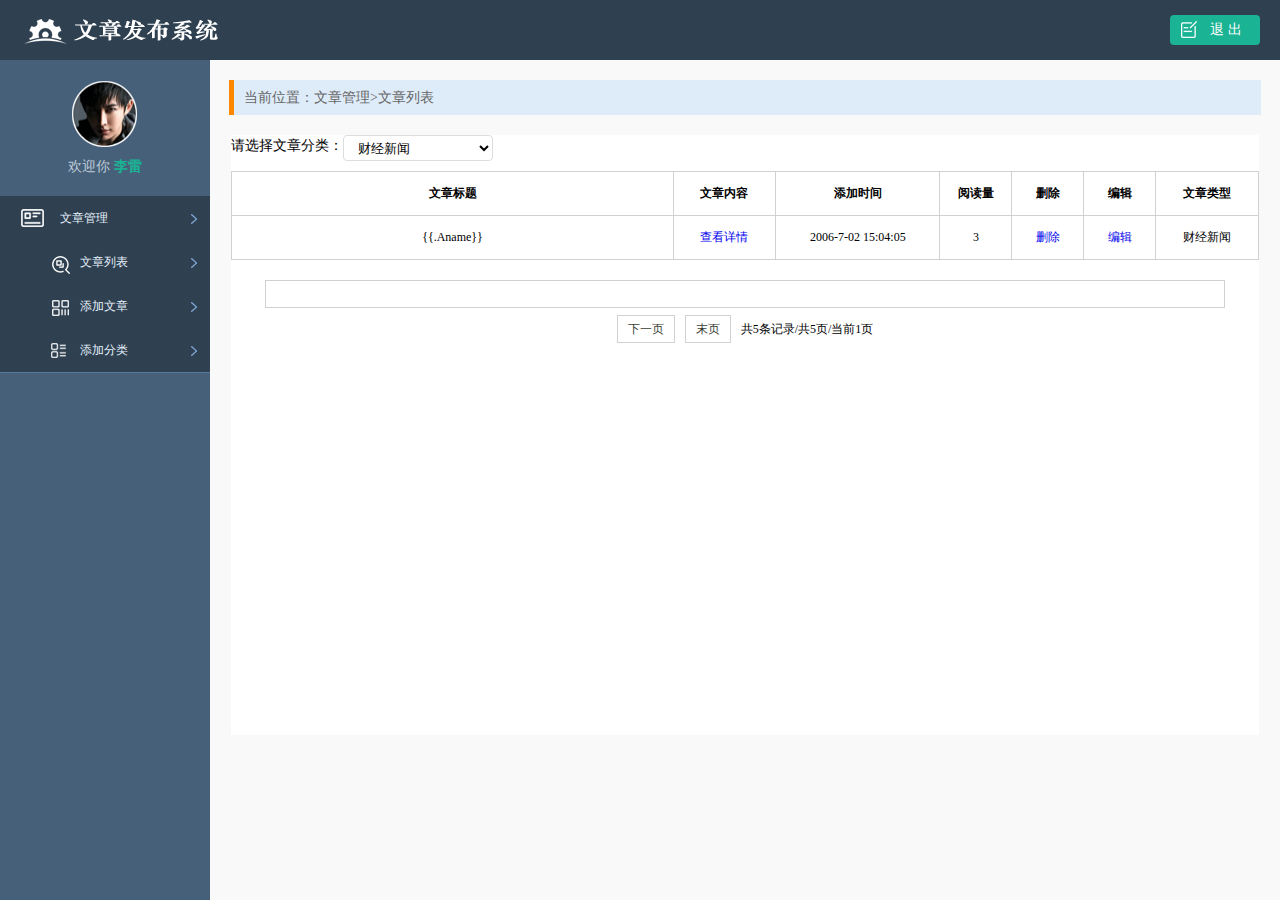
<file: static/index.html>
<!DOCTYPE html>
<html lang="en">
<head>
    <meta charset="UTF-8">
    <title>后台管理页面</title>
    <link rel="stylesheet" type="text/css" href="/static/css/reset.css">
    <link rel="stylesheet" type="text/css" href="/static/css/main.css">
    <script type="text/javascript" src="/static/js/jquery-1.12.4.min.js"></script>

</head>
<body>

    <div class="header">
        <a href="#" class="logo fl"><img src="/static/img/logo.png" alt="logo"></a>
        <a href="#" class="logout fr">退 出</a>
    </div>
    
    <div class="side_bar">
        <div class="user_info">
            <img src="/static/img/person.png" alt="张大山">
            <p>欢迎你 <em>李雷</em></p>
        </div>

        <div class="menu_con">
            <div class="first_menu active"><a href="javascript:;" class="icon02">文章管理</a></div>
            <ul class="sub_menu show">
                <li><a href="#" class="icon031">文章列表</a></li>
                <li><a href="#" class="icon032">添加文章</a></li>
                <li><a href="#" class="icon034">添加分类</a></li>
            </ul>
        </div>
    </div>

    <div class="main_body" id="main_body">
        <div class="breadcrub">
            当前位置：文章管理>文章列表
        </div>
        <div class="pannel">
            <span class="sel_label">请选择文章分类：</span>
            <select name="select" id="select" class="sel_opt">
                        <option selected="true">财经新闻</option>
                <option>体育新闻</option>
                <option>科技新闻</option>
            </select>

            <table class="common_table">
                <tr>
                    <th width="43%">文章标题</th>
                    <th width="10%">文章内容</th>
                    <th width="16%">添加时间</th>
                    <th width="7%">阅读量</th>
                    <th width="7%">删除</th>
                    <th width="7%">编辑</th>
                    <th width="10%">文章类型</th>
                </tr>
                

                <tr>
                    <td>{{.Aname}}</td>
                    <td><a href="#">查看详情</a></td>
                    <td> 2006-7-02 15:04:05</td>
                    <td>3</td>
                    <td><a href="#" class="dels">删除</a></td>
                    <td><a href="#">编辑</a></td>
                    <td>财经新闻</td>
                </tr>
            </table>

            <ul class="pagenation">
                <a href="javascript:;">上一页 </a> </li>
                <li> <a href="javascript:;">下一页</a></li>
        <li><a href="#">末页</a></li>
        <li>共5条记录/共5页/当前1页</li>
            </ul>
        </div>
    </div>
</body>
</html>
</file>
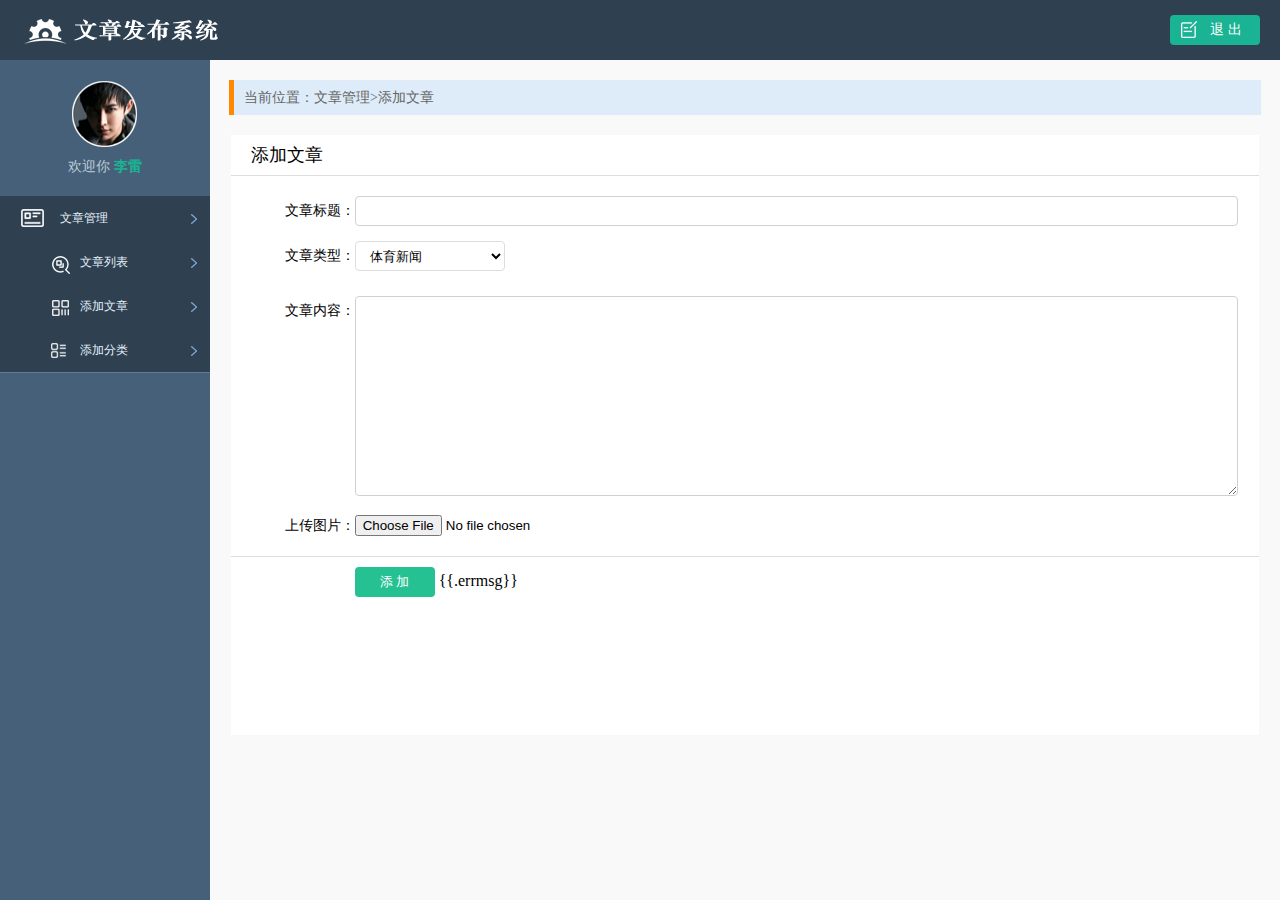
<file: static/add.html>
<!DOCTYPE html>
<html lang="en">
<head>
    <meta charset="UTF-8">
    <title>添加文章内容</title>
    <link rel="stylesheet" type="text/css" href="/static/css/reset.css">
    <link rel="stylesheet" type="text/css" href="/static/css/main.css">
</head>
<body>
   <div class="header">
        <a href="#" class="logo fl"><img src="/static/img/logo.png" alt="logo"></a>
        <a href="#" class="logout fr">退 出</a>
    </div>
    
    <div class="side_bar">
        <div class="user_info">
            <img src="/static/img/person.png" alt="张大山">
            <p>欢迎你 <em>李雷</em></p>
        </div>

        <div class="menu_con">
            <div class="first_menu active"><a href="javascript:;" class="icon02">文章管理</a></div>
            <ul class="sub_menu show">
                <li><a href="#" class="icon031">文章列表</a></li>
                <li><a href="#" class="icon032">添加文章</a></li>
                <li><a href="#" class="icon034">添加分类</a></li>
            </ul>
        </div>
    </div>

    <div class="main_body" id="main_body">
        <div class="breadcrub">
            当前位置：文章管理>添加文章
        </div>
        <div class="pannel">
            <form>
            <h3 class="review_title">添加文章</h3>
            <div class="form_group">
                <label>文章标题：</label>
                <input type="text" class="input_txt2" name="articleName" >
            </div>
            <div class="form_group">
                <label>文章类型：</label>
                <select class="sel_opt" name="select">
                    <option>体育新闻</option>
                    <option>财经新闻</option>
                    <option>科技新闻</option>
                </select>
            </div>
            <div class="form_group">
                <label>文章内容：</label>
                <textarea class="input_multxt" name="content"></textarea>
            </div>
            <div class="form_group">
                <label>上传图片：</label>
                <input type="file" class="input_file"  name="uploadname">
            </div>
            <div class="form_group indent_group line_top">
                <input type="submit" value="添 加" class="confirm">
                <span>{{.errmsg}}</span>
            </div>
        </form>            
        </div>    
</div>

</body>
</html>
</file>
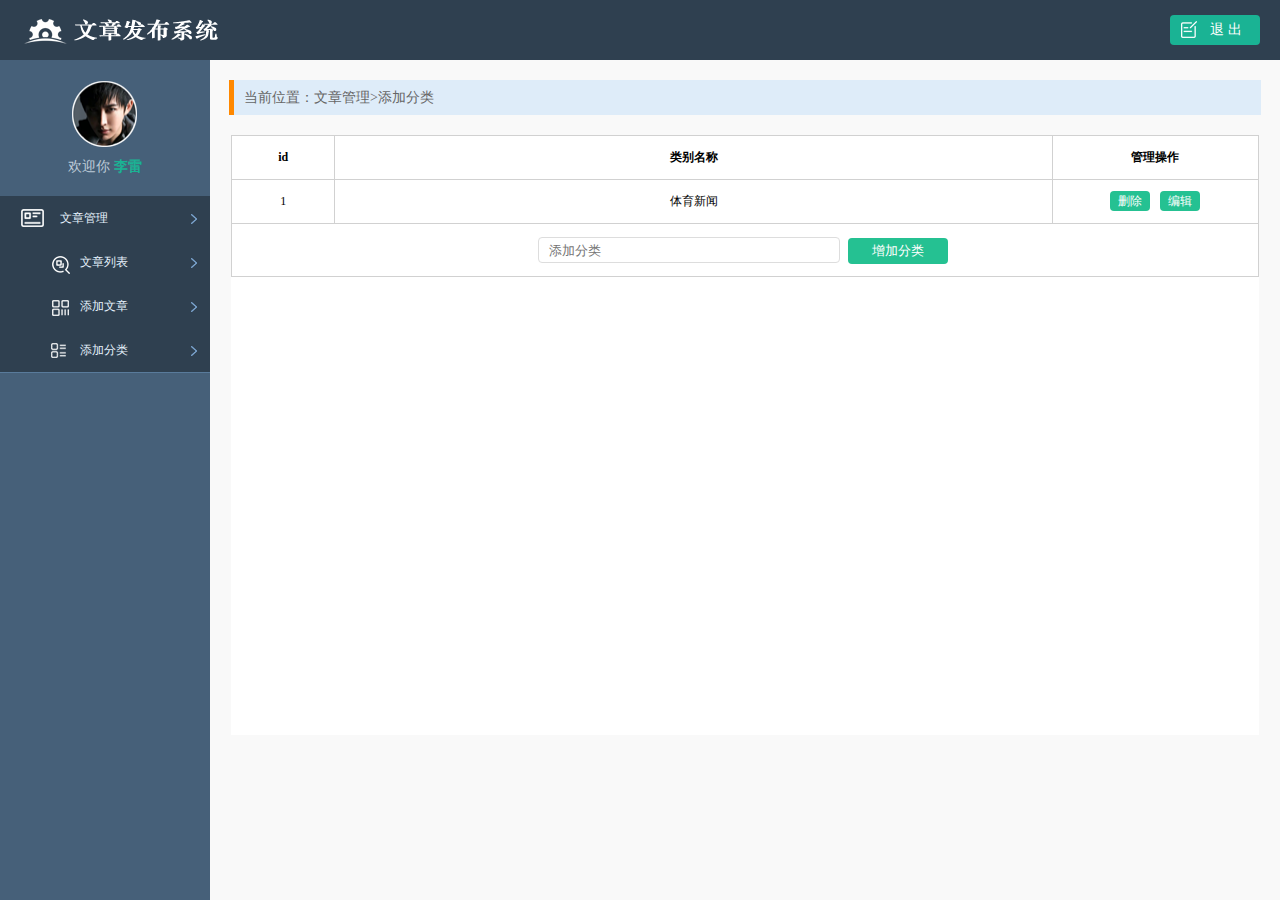
<file: static/addType.html>
<!DOCTYPE html>
<html lang="en">
<head>
    <meta charset="UTF-8">
    <title>编辑文章类型</title>
    <link rel="stylesheet" type="text/css" href="/static/css/reset.css">
    <link rel="stylesheet" type="text/css" href="/static/css/main.css">
</head>
<body>

    <div class="header">
        <a href="#" class="logo fl"><img src="/static/img/logo.png" alt="logo"></a>
        <a href="#" class="logout fr">退 出</a>
    </div>
    
    <div class="side_bar">
        <div class="user_info">
            <img src="/static/img/person.png" alt="张大山">
            <p>欢迎你 <em>李雷</em></p>
        </div>

        <div class="menu_con">
            <div class="first_menu active"><a href="javascript:;" class="icon02">文章管理</a></div>
            <ul class="sub_menu show">
                <li><a href="#" class="icon031">文章列表</a></li>
                <li><a href="#" class="icon032">添加文章</a></li>
                <li><a href="#" class="icon034">添加分类</a></li>
            </ul>
        </div>
    </div>

        <div class="main_body" id="main_body">
        <div class="breadcrub">
            当前位置：文章管理>添加分类
        </div>
        <div class="pannel">
            <table class="common_table">
                <tr>
                    <th width="10%">id</th>
                    <th width="70%">类别名称</th>
                    <th width="20%">管理操作</th>
                </tr>

                <tr>
                    <td>1</td>
                    <td>体育新闻</td>
                    <td><a href="javascript:;" class="edit">删除</a><a href="javascript:;" class="edit">编辑</a></td>
                </tr>


                <tr>
                    <td colspan="3">
                    <form >
                        <input type="text" class="type_txt" placeholder="添加分类" name="typeName">
                        <input type="submit" class="addtype" value="增加分类">
                    </form>
                    </td>
                </tr>
            </table>        
        </div>
    </div>



</body>
</html>
</file>
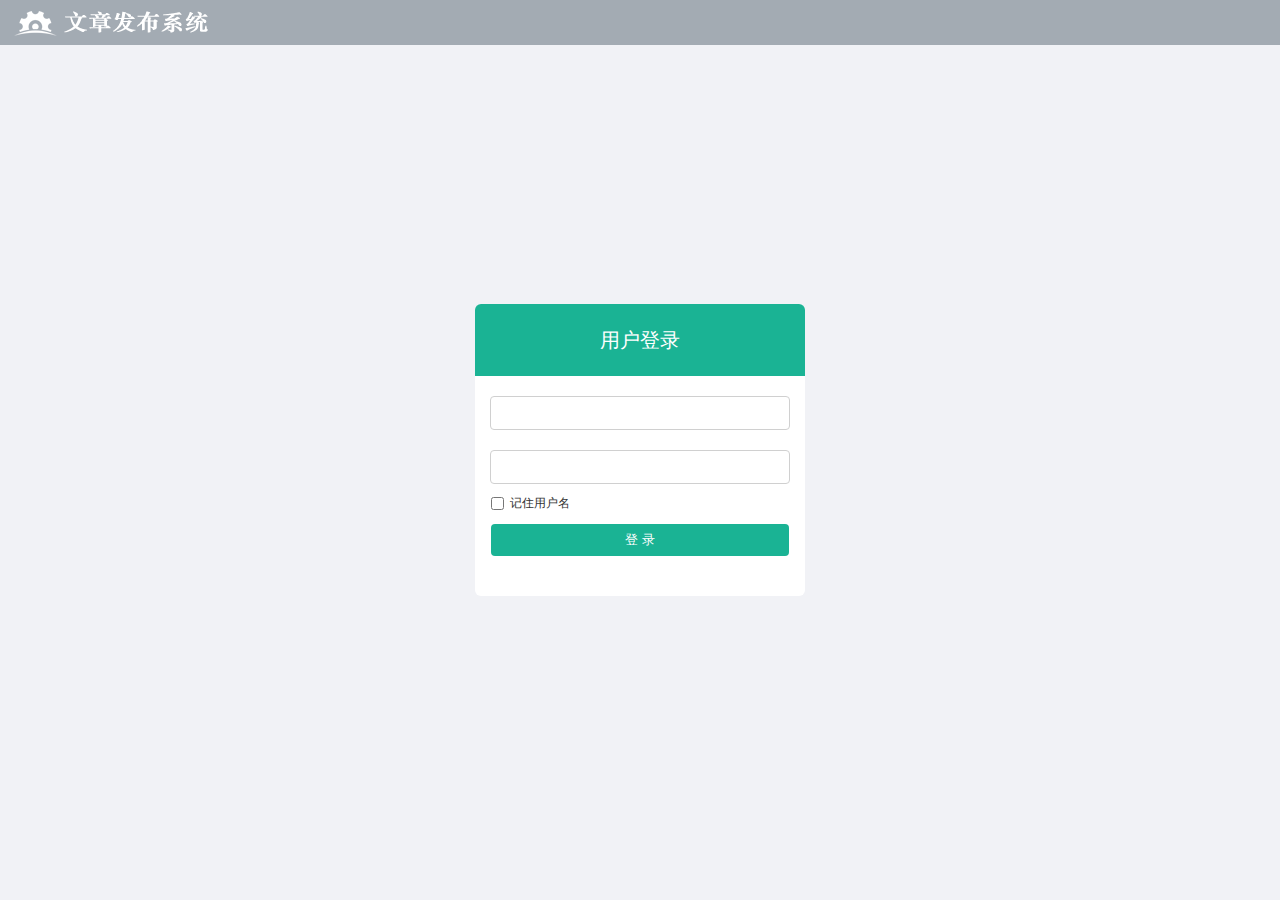
<file: static/login.html>
<!DOCTYPE html>
<html lang="en">
<head>
    <meta charset="UTF-8">
    <title>登录</title>
        <link rel="stylesheet" type="text/css" href="/static/css/reset.css">
        <link rel="stylesheet" type="text/css" href="/static/css/main.css">
</head>
<body>
    <div class="login_logo">
        <img src="/static/img/logo.png" alt="">
    </div>  
    <form  class="login_form"  name = "login"  method = "post" action="/login">
        <h1 class="login_title">用户登录</h1>
        <input type="text"  class="input_txt" name = "username">
        <input type="password" name = "password"  class="input_txt">
        <div class="remember"><input type="checkbox" name="remember" ><label>记住用户名</label></div>
        <input type="submit" value="登 录" class="input_sub">
    </form>
    <div class="login_bg"></div>
</body>
</html>
</file>
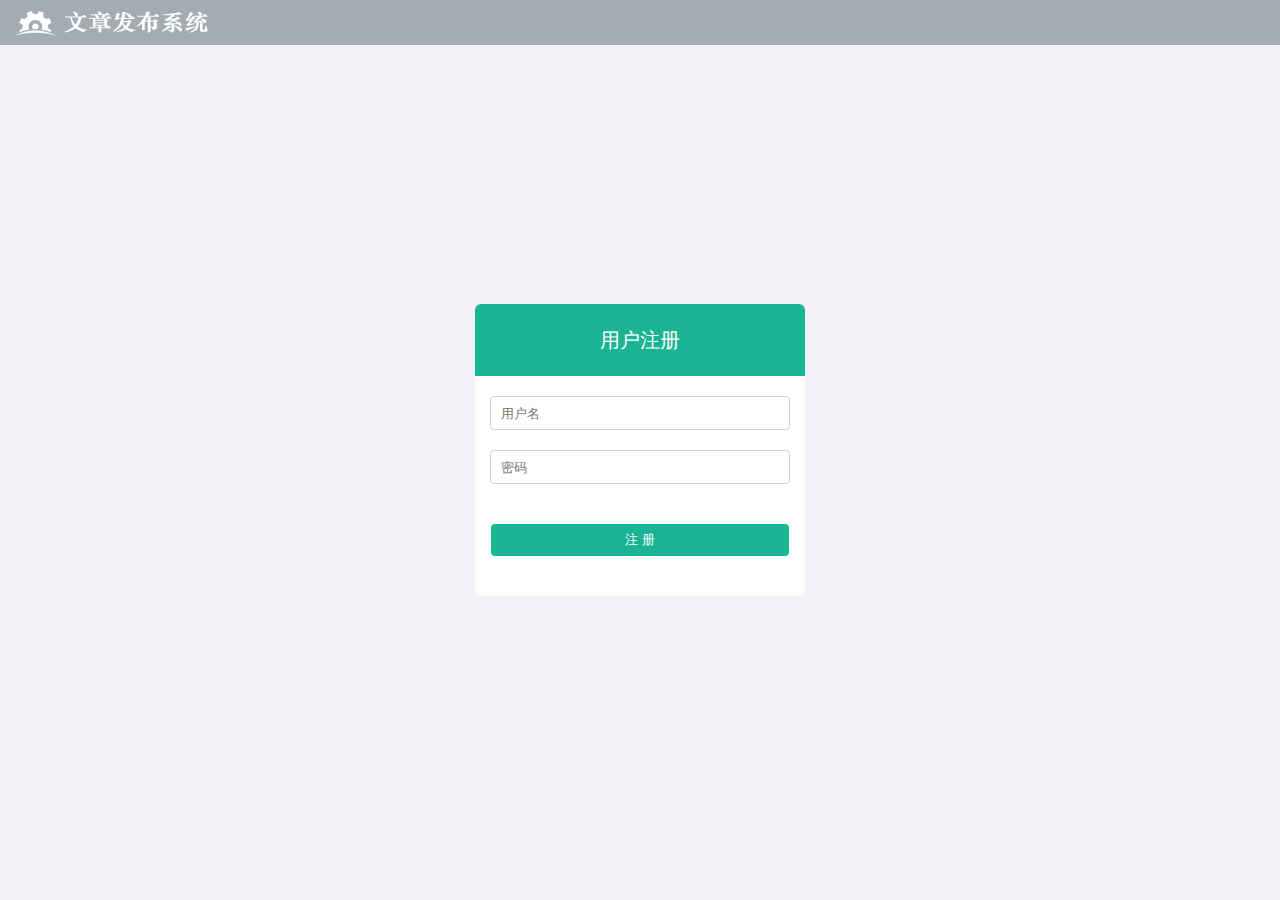
<file: static/register.html>
<!DOCTYPE html>
<html lang="en">
<head>
    <meta charset="UTF-8">
    <title>注册</title>
    <link rel="stylesheet" type="text/css" href="/static/css/reset.css">
    <link rel="stylesheet" type="text/css" href="/static/css/main.css">
</head>
<body>
<div class="login_logo">
        <img src="/static/img/logo.png" alt="">
    </div>  
    <form  class="login_form" name = "login" method = "post"  action="/register">     
        <h1 class="login_title">用户注册</h1>
        <input type="text" placeholder="用户名" class="input_txt" name="userName">
        <input type="password" placeholder="密码" class="input_txt" name = "password">
        <input type="submit" value="注 册" class="input_sub">
    </form>
    <div class="login_bg"></div>
</body>
</html>
</file>
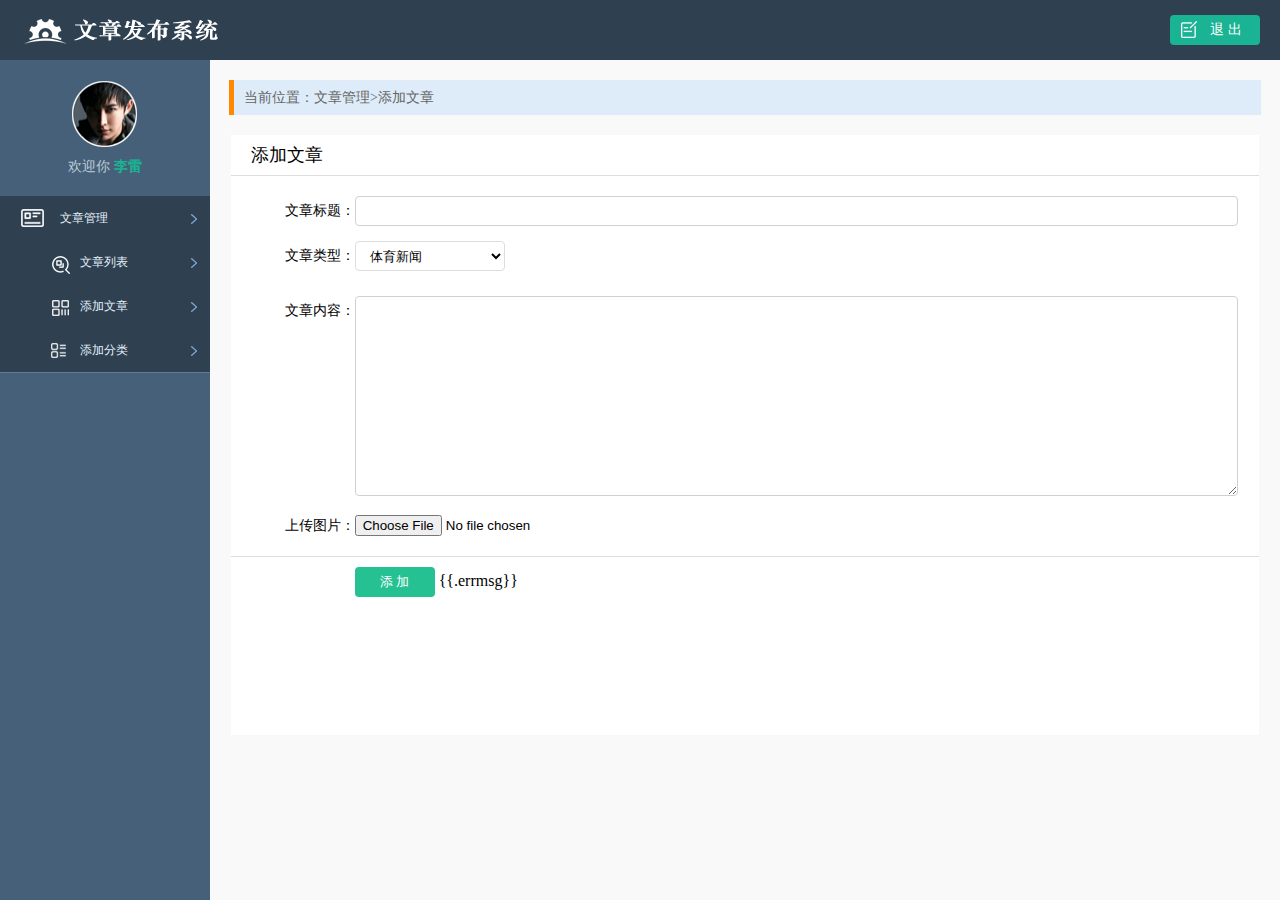
<file: views/add.html>
<!DOCTYPE html>
<html lang="en">
<head>
    <meta charset="UTF-8">
    <title>添加文章内容</title>
    <link rel="stylesheet" type="text/css" href="/static/css/reset.css">
    <link rel="stylesheet" type="text/css" href="/static/css/main.css">
</head>
<body>
   <div class="header">
        <a href="#" class="logo fl"><img src="/static/img/logo.png" alt="logo"></a>
        <a href="#" class="logout fr">退 出</a>
    </div>
    
    <div class="side_bar">
        <div class="user_info">
            <img src="/static/img/person.png" alt="张大山">
            <p>欢迎你 <em>李雷</em></p>
        </div>

        <div class="menu_con">
            <div class="first_menu active"><a href="javascript:;" class="icon02">文章管理</a></div>
            <ul class="sub_menu show">
                <li><a href="#" class="icon031">文章列表</a></li>
                <li><a href="#" class="icon032">添加文章</a></li>
                <li><a href="#" class="icon034">添加分类</a></li>
            </ul>
        </div>
    </div>

    <div class="main_body" id="main_body">
        <div class="breadcrub">
            当前位置：文章管理>添加文章
        </div>
        <div class="pannel">
            <form method="post" action="/addArticle"enctype="multipart/form-data">
            <h3 class="review_title">添加文章</h3>
            <div class="form_group">
                <label>文章标题：</label>
                <input type="text" class="input_txt2" name="articletitle" >
            </div>
            <div class="form_group">
                <label>文章类型：</label>
                <select class="sel_opt" name="select">
                    <option>体育新闻</option>
                    <option>财经新闻</option>
                    <option>科技新闻</option>
                </select>
            </div>
            <div class="form_group">
                <label>文章内容：</label>
                <textarea class="input_multxt" name="content"></textarea>
            </div>
            <div class="form_group">
                <label>上传图片：</label>
                <input type="file" class="input_file"  name="uploadname">
            </div>
            <div class="form_group indent_group line_top">
                <input type="submit" value="添 加" class="confirm">
                <span>{{.errmsg}}</span>
            </div>
        </form>            
        </div>    
</div>

</body>
</html>
</file>
<file: static/css/main.css>
body{
	background:#f1f2f6;
	font-family:'Microsoft YaHei';
}

.login_logo{
	background:rgba(47,64,80,0.4);
	height:45px;
}

.login_logo img{
	margin:5px 0 0 10px;
}

.header{
	width:100%;
	height:60px;
	overflow:hidden;
	background:#2f4050;
	position:fixed;
	left:0px;
	top:0px;
}

.header .logo{
	width:194px;
	height:33px;
	margin:13px 0 0 20px;
}

.header .logout{
	width:90px;
	height:30px;
	background:url(../img/icons.png) 10px -344px no-repeat #1ab394;
	margin:15px 20px 0 0;
	border-radius:4px;
	text-indent:40px;
	line-height:30px;
	font-size:14px;
	color:#fff;
}

.header .logout:hover{
	width:88px;
	height:28px;
	border:1px solid #1ab394;
	background:url(../img/icons.png) 10px -344px no-repeat #2f4050;
	opacity:0.5;
}

.side_bar{
	position:fixed;
	width:210px;
	background:#466079;
	left:0px;
	top:60px;
	bottom:0px;
}

.user_info{
	width:210px;
	overflow:hidden;
}

.user_info img{
	display:block;
	margin:20px auto 0;
	width:68px;
	height:68px;
	border-radius:34px;
}

.user_info p{
	text-align:center;
	font-size:14px;
	color:#bdcbd8;
	margin:10px auto;
}

.user_info em{
	font-weight:bold;
	color:#1ab394;
}

.menu_con{
	width:210px;
	margin-top:10px;
	overflow:hidden;
}

.first_menu{
	height:44px;
	border-bottom:1px solid #597b9b;
	background:url(../img/icons.png) 190px -283px no-repeat;
}

.menu_con .active{
	background:url(../img/icons.png) 190px -283px no-repeat #2f4050;
	border-bottom:0px;
}

.menu_con a{
	display:block;
	height:44px;
	line-height:44px;
	color:#e5f1fc;
	font-size:12px;
	text-indent:60px;
}

.icon01{
	background:url(../img/icons.png) 20px 12px no-repeat;
}

.icon02{
	background:url(../img/icons.png) 20px -38px no-repeat;
}

.icon021{
	background:url(../img/icons.png) 50px -87px no-repeat;
}

.icon022{
	background:url(../img/icons.png) 50px -139px no-repeat;
}


.icon03{
	background:url(../img/icons.png) 20px -89px no-repeat;
}

.icon031{
	background:url(../img/icons.png) 50px -185px no-repeat;
}

.icon032{
	background:url(../img/icons.png) 50px -235px no-repeat;
}

.icon033{
	background:url(../img/icons.png) 50px -336px no-repeat;
}

.icon034{
	background:url(../img/icons.png) 50px -390px no-repeat;
}

.sub_menu{
	display:none;
	border-bottom:1px solid #597b9b;
}

.sub_menu li{
	background:url(../img/icons.png) 190px -283px no-repeat #2f4050;
}

.sub_menu a{
	text-indent:80px;
}

.show{
	display:block;
}

.main_body{
	position:fixed;
	background:#f9f9f9;
	left:210px;
	top:60px;
	right:0px;
	bottom:0px;
}

.breadcrub{
	width:96%;
	height:35px;
	line-height:35px;
	background-color:#deecf9;
	margin:20px auto 0;
	font-size:14px;
	border-left:5px solid #f80;
	text-indent:10px;
	color:#666;
}

.pannel{
	width:96%;
	height:600px;
	overflow:hidden;
	margin:20px auto 0;
	background-color:#fff;
}

.spannels{
	overflow:hidden;
	margin:20px auto 0;
}

.spannel{
	width:31%;
	float:left;
	margin-left:2%;
	height:100px;
	overflow:hidden;
	text-align:center;
	position:relative;
}

.spannel2{
	width:30%;
	float:left;
	margin-left:2%;
	height:100px;
	overflow:hidden;
	text-align:center;
	position:relative;
}

.spannel em,.spannel2 em{
	font-size:50px;
	line-height:50px;
	display:inline-block;
	margin:10px 0 0 20px;
	font-family:'Arial';
	color:rgba(255,255,255,0.8);
}

.spannel span,.spannel2 span{
	font-size:14px;
	display:inline-block;
	color:rgba(255,255,255,0.8);
	margin-left:10px;
}

.spannel b,.spannel2 b{
	position:absolute;
	left:0;
	bottom:0;
	width:100%;
	line-height:24px;
	background:rgba(0,0,0,0.1);
	color:#fff;
	font-size:14px;
	font-weight:normal;
}



.scolor01{
	background-color:#ff9565;
}

.scolor02{
	background-color:#9ed367;
}

.scolor03{
	background-color:#23b7e5;
}

.chart_show{
	width:100%;
	height:400px;
}
/*
.login_bg{
	position:fixed;
	left:0;
	top:0;
	width:100%;
	height:100%;
	z-index:-9999;
	background:url(../img/login-bg.jpg) no-repeat;
}*/
.login_bg1{
	position:fixed;
	left:0;
	top:0;
	width: 100%;
	height: 100%;
	z-index:-9999;
	background:url(../img/login-bg.jpg) no-repeat;
}

.login_form{
  width:330px;
  height:292px;
  background:#fff;
  position:fixed;
  left:50%;
  top:50%;
  margin-top:-146px;
  margin-left:-165px;
  overflow:hidden;
  border-radius:6px;
}

.login_form .error_tip{
	position:absolute;
	font-size:12px;
	color:#f00;
	bottom:84px;
	left:18px;
	display:none;
}

.login_form .remember{
	position:absolute;
	font-size:12px;
	color:#333;
	bottom:84px;
	left:16px;
}

.login_form .remember input{
	float:left;
	margin-top:2px;
}

.login_form .remember label{
	float:left;
	margin-left:6px;
}



.login_title{
  line-height:72px;
  text-align:center;
  background:#1ab394;
  color:#fff;
  font-size:20px;
}

.input_txt{
  display:block;
  margin:20px auto 0;
  width:298px;
  height:32px;
  border:1px solid #d0d0d0;
  border-radius:4px;
  outline:none;
  text-indent:10px; 
}

.forget_pass{
  display:block;
  width:298px;
  margin:10px auto 0;
  text-align:right;
  font-size:14px;
  color:#5195d0;
}

.input_sub{
  display:block;
  margin:40px auto 0;
  width:298px;
  height:32px;
  border:0px;
  border-radius:4px;
  background:#1ab394;
  color:#fff;
  cursor:pointer;
}

.input_sub:hover{
  opacity:0.8;
}


.common_table{
	width:100%;
	border-collapse:collapse;
	border:1px solid #d1d1d1;
}

.common_table th,.common_table td{
	border:1px solid #d1d1d1;
	text-align:center;
	padding:13px 0px;
	font-size:12px;
}

.pagenation{      
    padding:0px;
    list-style:none;
    width:960px;
    height:40px;
    margin:20px auto 0;
    text-align:center;
    font-size:0px;
}

.pagenation li{
    display:inline-block;
    height:26px;            
    font-size:12px;
    margin:7px 5px 0px;          
}

.pagenation  a{
    line-height:26px;
    text-decoration:none;
    color:#393c35;
    display:block;
    padding:0px 10px;
    border:1px solid #d1d1d1;
}

.pagenation a:hover{
    background:#f80;
    color:#fff;
}

.review,.edit,.addtype{
	display:inline-block;
	width:40px;
	line-height:20px;
	margin:-5px 5px;
	border-radius:4px;
	color:#fff;
	background:#25c192;
}

.addtype{
	width:100px;
	line-height:26px;
	border:0px;
}

.edit{
	background:#25c192;
}

.common_table .tleft{
	text-align:left;
	text-indent:10px;
}

.review_title{
	font-size:18px;
	line-height:40px;
	text-indent:20px;
	border-bottom:1px solid #ddd;
	margin-bottom:20px;
}

.form_group{
	overflow:hidden;
	margin-bottom:15px;
}

.form_group label{
	float:left;
	width:12%;
	line-height:30px;
	text-align:right;
	font-size:14px;
}

.form_group .input_txt2{
	width:86%;
	height:30px;
	float:left;
	text-indent:10px;
	outline:none;
	border-radius:4px;	
	border:1px solid #d0d0d0;
	box-sizing:border-box;
}

.form_group .input_area,.form_group .input_multxt{
	width:86%;
	height:300px;
	float:left;
	padding:10px;
	outline:none;
	font-family:'Microsoft YaHei';
	font-size:14px;
	border-radius:4px;
	border:1px solid #d0d0d0;
	box-sizing:border-box;
}

.form_group .input_multxt{
	height:200px;
}

.rich_wrap{
	width:86%;
}

.form_group .sel_opt{
	width:150px;
	height:30px;
	float:left;
	border:1px solid #ddd;
	border-radius:4px;
	outline:none;
	text-indent:10px;
}

.sel_opt{
	width:150px;
	height:26px;
	border:1px solid #ddd;
	background:#fff;
	border-radius:4px;
	outline:none;
	text-indent:10px;
	margin-bottom:10px
}

.sel_label{
	float: left;
	font-size: 14px;
	margin-top: 2px;
}

.type_txt{
	width:300px;
	height:24px;
	border:1px solid #ddd;
	border-radius:4px;
	outline:none;
	text-indent:10px;
}

.form_group .index_pic{
	width:100px;
	height:100px;
	float:left;
	margin:0px;
}

.form_group .detail{
	width:86%;
	float:left;
	font-size:14px;
	line-height:30px;
}

.form_group .detail b{
	font-size:16px;
}

.group_hide{
	display:none;
}

.indent_group{
	text-indent:12%;
	margin-top:15px;
}

.confirm{
	width:80px;
	height:30px;
	border-radius:4px;
	color:#fff;
	background:#25c192;
	border:0px;
	outline:none;
}

.cancel{
	width:80px;
	height:30px;
	border-radius:4px;
	color:#fff;
	background:#25c192;
	border:0px;
	outline:none;
}

.line_top{
	border-top:1px solid #ddd;
	padding:10px 0px;
}

.input_file{
	margin-top:4px;
}


.pop{
	width:500px;
	height:270px;
	border:1px solid #ddd;
	background:#fff;
	position:fixed;
	left:50%;
	top:50%;
	margin-top:-151px;
	margin-left:-251px;
	z-index:9999;
}

.pop h3{
	background:#25c192;
	line-height:40px;
	margin:2px;
	color:#fff;
	text-indent:10px;
}

.form_group .input_label{
	width:80px;
    line-height:32px;
    margin-left:60px;
}

.form_group .error_tip{
	position:absolute;
	left:141px;
	top:132px;
	color:#f00;
	font-size:12px;
	display:none;
}

.input_txt3{
  width:298px;
  height:32px;
  border:1px solid #d0d0d0;
  border-radius:4px;
  outline:none;
  text-indent:10px; 
}

.mt50{
	margin-top:50px;
}

.pop .line_top{
	text-align:center;
	margin-top:80px;
	padding-top:15px;
}

.mask{
	position:fixed;
	width:100%;
	height:100%;
	background:#000;
	left:0px;
	top:0px;
	opacity:0.3
}

.pop_con{
	display:none;
}

.category_name{
	font-size:14px;
	line-height:30px;
}

.ui-pagination-container{
	text-align:center;
	margin-top:5px;
}
</file>
